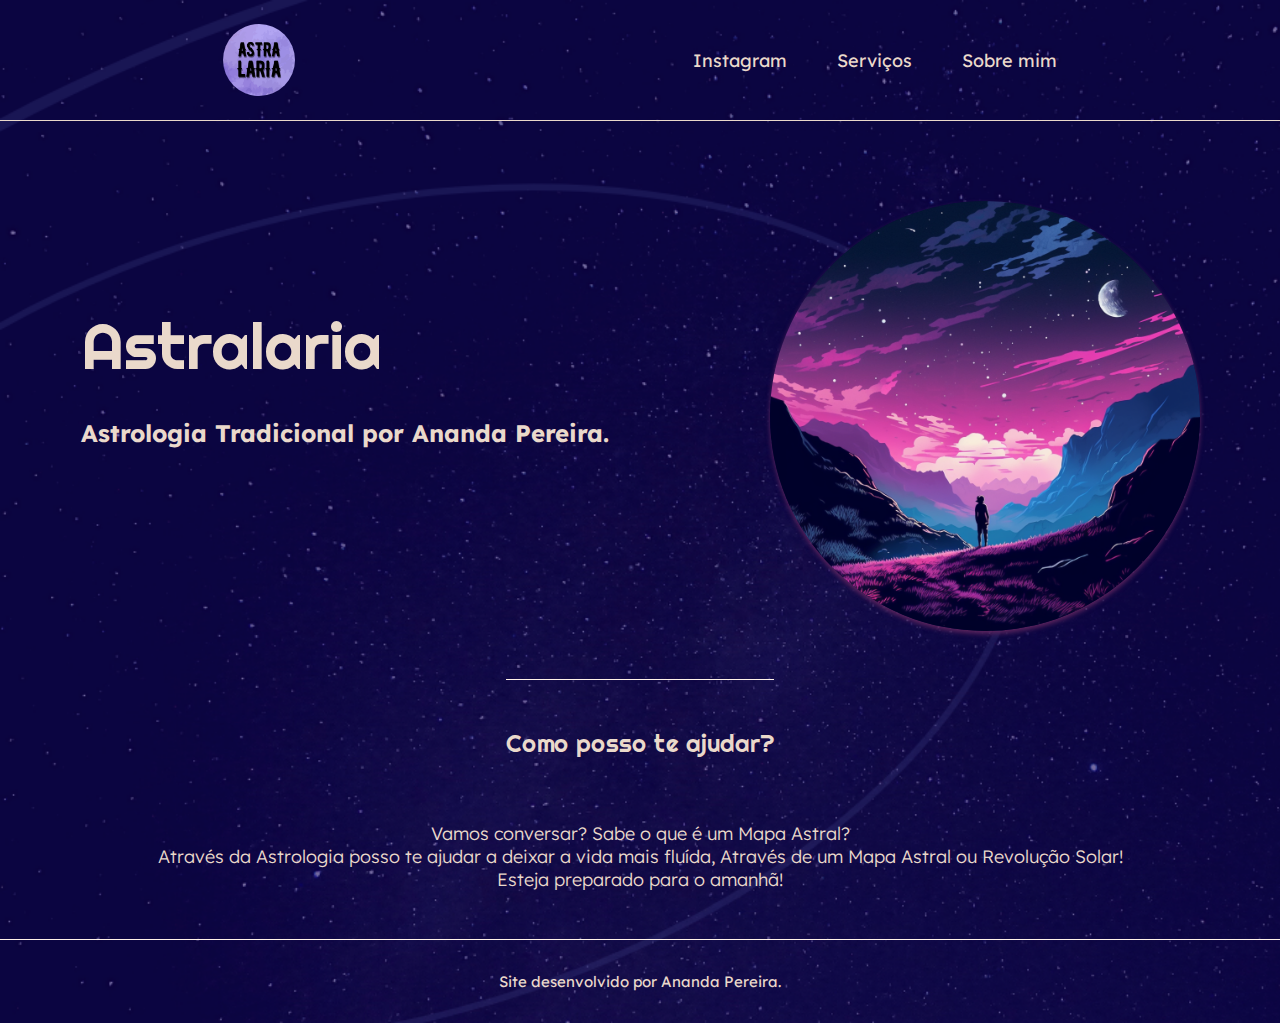
<file: index.html>
<!DOCTYPE html>
<html lang="pt-br">
<head>
    <meta charset="UTF-8">
    <meta name="viewport" content="width=device-width, initial-scale=1.0">
    <meta name="description" content="Site de Astrologia com informações da astróloga Ananda">
    <title>Astralaria</title>
    <link rel="stylesheet" type="text/css" href="style.css">
</head>


<body>
    <header class="cabecalho">
        <img class="logo" src="ASTRA LARIA.png">
        <nav class="menu">
            <a class="menu-item" href="https://instagram.com/astralaria.astrologia/">Instagram</a>
            <a class="menu-item">Serviços</a>
            <a class="menu-item" href="about.html">Sobre mim</a>
        </nav>
     </header>


    <main class="conteudo">
        <section class="conteudo-principal"> 
            <div class="conteudo-principal-escrito">
                <h1 class="conteudo-principal-titulo"> Astralaria</h1>
                <h2 class="conteudo-principal-subtitulo"> Astrologia Tradicional por Ananda Pereira. </h2>
            </div> 

            <img class="conteudo-principal-imagem"src="IceS2_landscape_a_girl_looking_up_the_stars_and_the_moon_upside_7ef01008-302a-4cb9-8e0f-2e9a62379761.png">
        </section>


        <section class="conteudo-secundario">
            <h3 class="conteudo-secundario-titulo"> Como posso te ajudar?</h3>
            <p class="conteudo-secundario-paragrafo"> <br>Vamos conversar? Sabe o que é um Mapa Astral? </br>
                Através da Astrologia posso te ajudar a deixar a vida mais fluída, Através de um Mapa Astral 
                ou Revolução Solar!
            <br> Esteja preparado para o amanhã!</br> </p>
        </section>

    </main>


    <footer class="rodape">
        <p> Site desenvolvido por Ananda Pereira.</p>

    </footer>


    
</body>
</html>
</file>
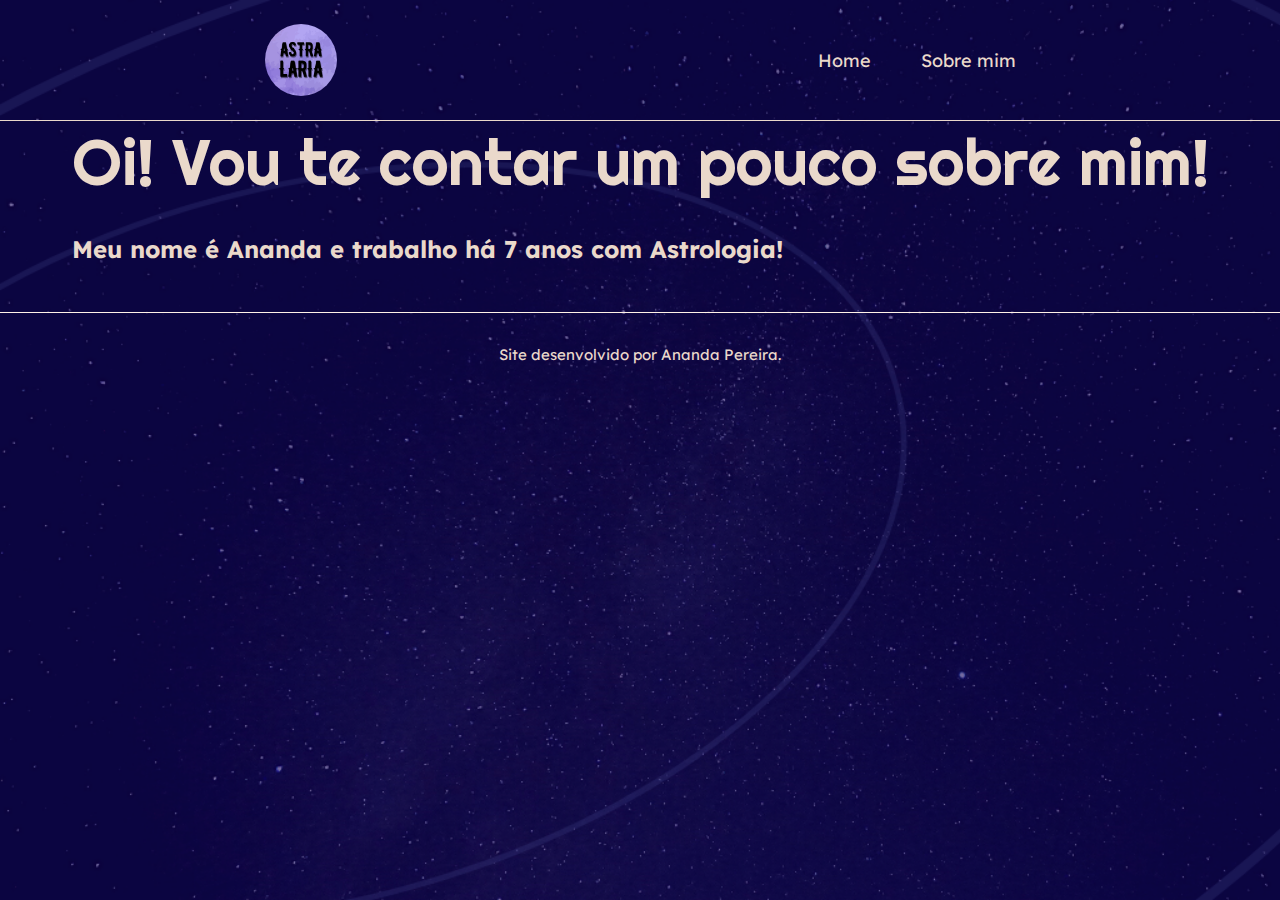
<file: about.html>
<!DOCTYPE html>
<html lang="pt-br">
<head>
    <meta charset="UTF-8">
    <meta http-equiv="X-UA-Compatible" content="IE=edge">
    <meta name="viewport" content="width=device-width, initial-scale=1.0">
    <title>Sobre mim</title>
    <link rel="stylesheet" href="style.css"> 
</head>
<body>
    <header class="cabecalho">
        <img class="logo" src="ASTRA LARIA.png">
        <nav class="menu">
            <a class="menu-item" href="index.html">Home</a>
            <a class="menu-item" href="about.html">Sobre mim</a>
        </nav>
   
</header>

<main class="conteudo">
    <section class="conteudo-principal"> 
        <div class="conteudo-principal-escrito">
            <h1 class="conteudo-principal-titulo"> Oi! Vou te contar um pouco sobre mim!</h1>
            <h2 class="conteudo-principal-subtitulo"> Meu nome é Ananda e trabalho há 7 anos com Astrologia!</h2>
        </div> 

    
    </section>


    

</main>


<footer class="rodape">
    <p> Site desenvolvido por Ananda Pereira.</p>

</footer>
    
</body>
</html>
</file>
<file: style.css>
@import url('https://fonts.googleapis.com/css2?family=Lexend&family=Righteous&display=swap');

:root {
    --cor-primaria:  #ead9cb;
    
}

*{ margin: 0;
    padding: 0;
    box-sizing: border-box;
    text-decoration: none;

}

body{
    font-size: 100%;
    background: linear-gradient(68.15deg, #2c0768 16.62%, #5553dc 85.61%);
    background-image:url(Zoom\ Background\ -\ Planetas\ no\ Espaço.png);
    background-repeat: no-repeat;
    background-size: cover;
    display: flex;
    flex-direction: column;
    min-height: 100vh;
    flex-grow: 1;
    
   
}


.cabecalho{
  display: flex;
  flex-direction: row;
  align-items: center;
  justify-content: space-around;
  padding: 24px;
}

.logo{
    height: 72px;
    border-radius: 400px;
}

.menu {
    display: flex;
    gap: 50px;
}

.menu-item {
    font-family: 'Lexend', sans-serif;
    color: var(--cor-primaria);
    font-weight: 400;
    font-size: 18px}


.conteudo {
        margin-bottom: 48px;
        border-top: 0.4px solid var(--cor-primaria);
        display: flex;
        flex-direction: column;
      }

 .conteudo-principal-imagem {
        margin-top: 80px;
        height: 430px;
        border-radius: 400px;
        float: left;
        -webkit-box-shadow: 0px 3px 5px 0px rgb(105, 62, 105);
        -moz-box-shadow: 0px 3px 5px 0px rgb(76, 23, 76);
        box-shadow: 0px 3px 5px 0px rgb(94, 37, 94);
    
    }
      
.conteudo-principal {
        display: flex;
        flex-direction: row;
        align-items: center;
        justify-content: space-around;
      }
      
.conteudo-principal-escrito {
        display: flex;
        flex-direction: column;
        gap: 32px;
      }
      
.conteudo-principal-titulo {
        font-family: 'Righteous', cursive;
        font-weight: 400;
        font-size: 64px;
        color: var(--cor-primaria);
      }

.conteudo-principal-subtitulo {
        font-family: 'Lexend', sans-serif;
        font-size: 24px;
        color: var(--cor-primaria);
}


.conteudo-secundario {
    display: flex;
    flex-direction: column;
    align-items: center;
    gap: 24px;
    margin-top: 48px;
  }
  
  .conteudo-secundario-titulo {
    border-top: 0.4px solid #FFF2E7;
    padding-top: 48px;
    font-family: 'Righteous', cursive;
    font-weight: 400;
    font-size: 24px;
    color: var(--cor-primaria);
    margin-bottom: 16px;
  }
  
  .conteudo-secundario-paragrafo {
    font-family: 'Lexend', sans-serif;
    text-align: center;
    font-weight: 300;
    font-size: 18px;
    color: var(--cor-primaria)
  }
  
  .rodape {
      padding: 32px;
      border-top: 0.4px solid #FFF2E7;
      font-family: 'Lexend', sans-serif;
      font-size: 15px;
      color: var(--cor-primaria);
      text-align: center;
      
  }


  @media (max-width: 1200px ){
    .cabecalho{
        padding: 10%;
    }


    .menu{
        justify-content:center;
        gap: 10px;;
    }

    .conteudo{
        flex-direction:column;
        padding: 5%;
    }

    .conteudo-principal{
        flex-direction: column;
        padding: 5%;
    }
    .conteudo-principal-titulo{
        flex-direction: column-reverse;
        padding: 5%;
    }
       
    .conteudo-principal-subtitulo{
        flex-direction: column;
    }

    .conteudo-principal-escrito{
        flex-direction: column;
        padding: 5%;
    }

    .conteudo-secundario{
        flex-direction: column;
        width: 100%;
    }

    .conteudo-secundario-titulo{
        flex-direction: column;
    }

    .conteudo-secundario-paragrafo{
        flex-direction: column;
    }
}
</file>
